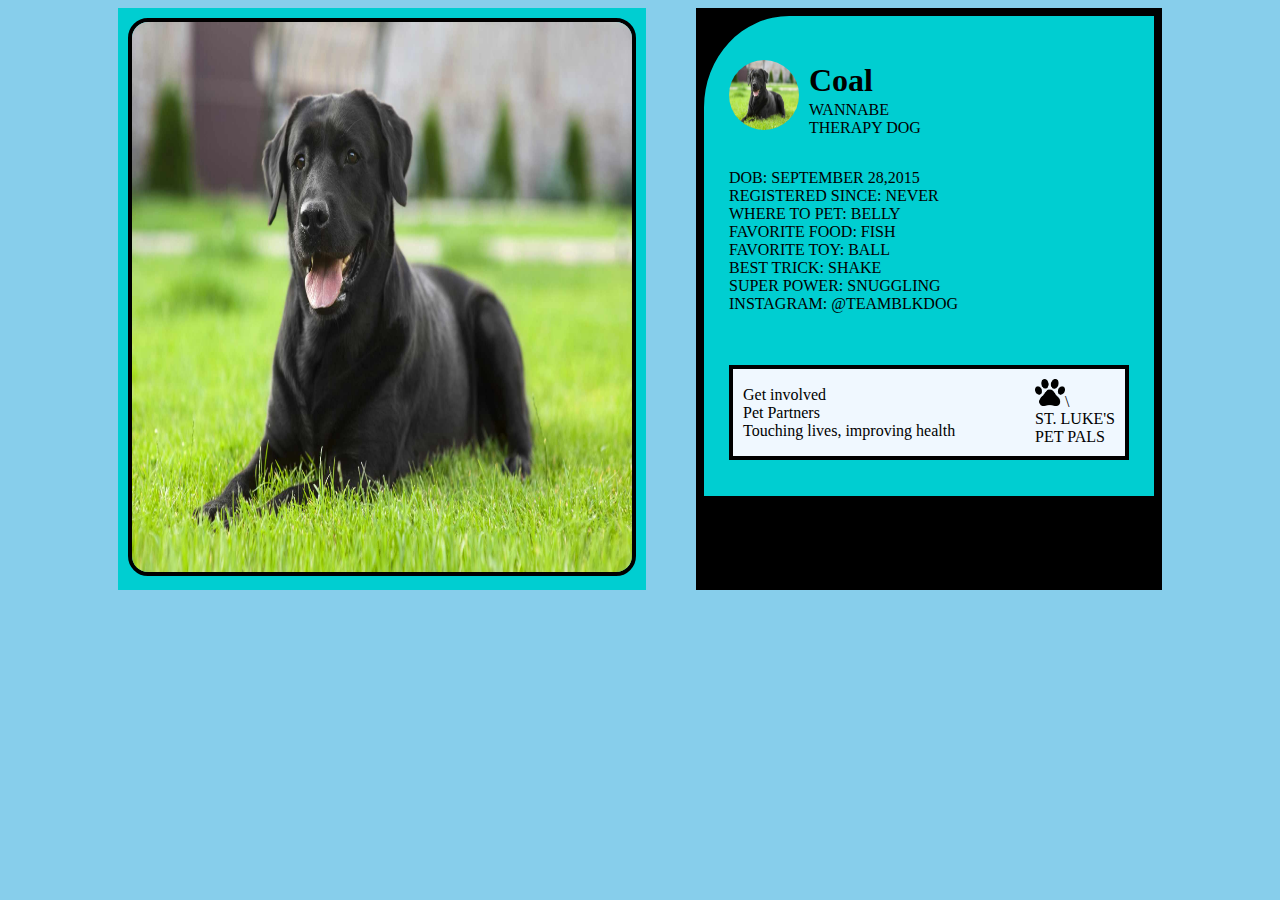
<file: index.html>
<!DOCTYPE html>
<html>

<head>
  <title>ANIMAL TRADING CARD</title>
  <link rel="stylesheet" href="css/style.css">
</head>

<body>
  <div class="buddies">
    <div class="dog-container">
      <div class="img">
        <img src="dog.jpg" height="550px" width="500px">
      </div>
    </div>
    <div class="black">
      <div class="second">
        <div class="paragraph">
          <div class="dog">
            <img src="dog.jpg" height="70px" width="70px">
          </div>
          <div class="heading">
            <h1>Coal
            </h1>
            <p class="wannabe">
              WANNABE
              <br>
              THERAPY DOG
            </p>


          </div>
        </div>
        <p>
          DOB: SEPTEMBER 28,2015
          <br>
          REGISTERED SINCE: NEVER
          <br>
          WHERE TO PET: BELLY
          <br>
          FAVORITE FOOD: FISH
          <br>
          FAVORITE TOY: BALL
          <br>
          BEST TRICK: SHAKE
          <br>
          SUPER POWER: SNUGGLING
          <br>
          INSTAGRAM: @TEAMBLKDOG
        </p>
        <br>
        <br>
        <div class="last">
          <div class="note">
            <div class="first">
              <div>Get involved</div>
              Pet Partners
              <br>
              Touching lives, improving health
            </div>
            <div class="paws">
              <img src="R.png" height="auto" width="30px">\
              <div class="">
                ST. LUKE'S
              </div>
              <div>
                PET PALS
              </div>
            </div>

          </div>
        </div>
      </div>
    </div>
  </div>

</body>

</html>
</file>
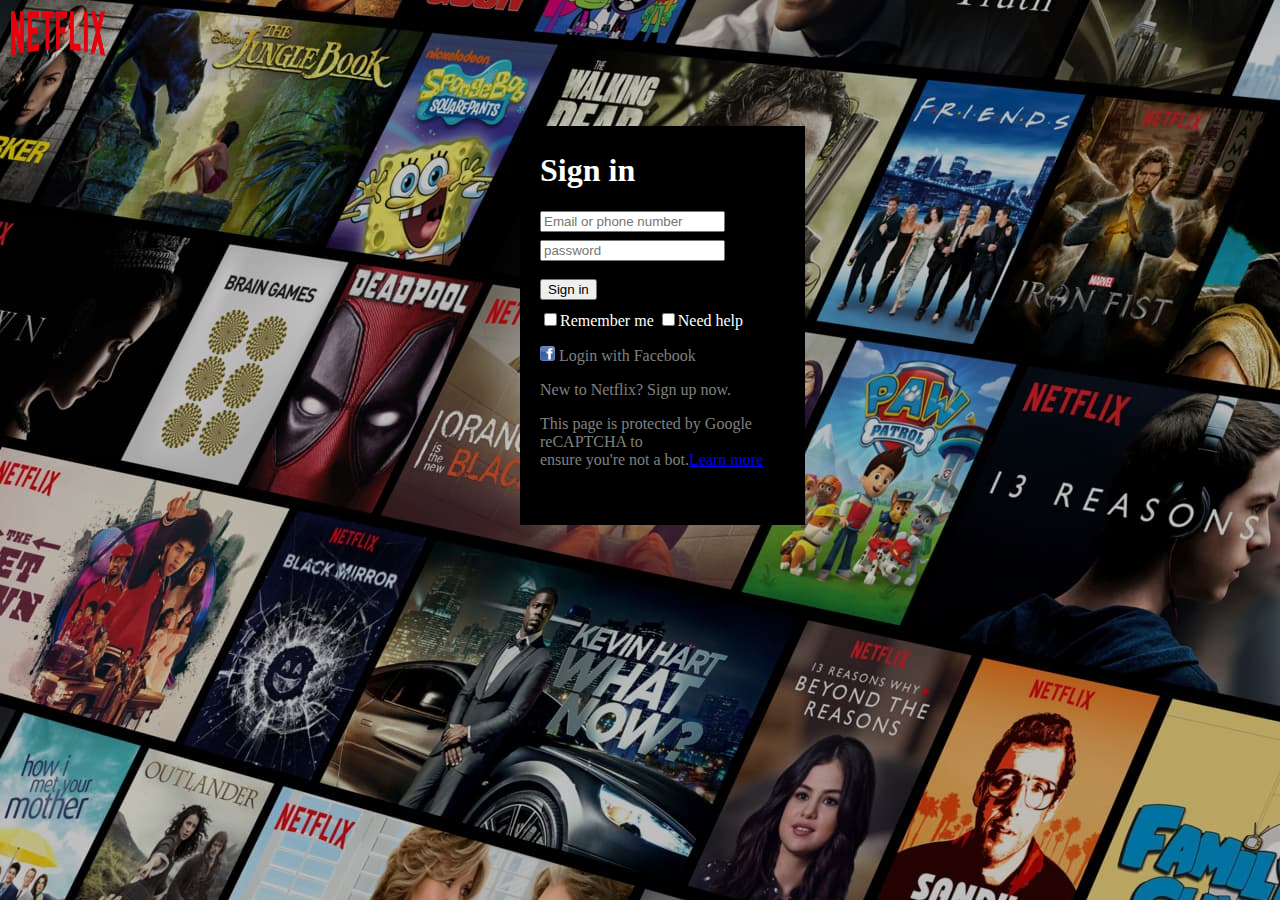
<file: assignment 2/otherpage.html>
<!DOCTYPE html>
<html lang="en">
<head>
    <meta charset="UTF-8">
    <meta name="viewport" content="width=device-width, initial-scale=1.0">
    <title>sign up bar</title>
    <link rel="stylesheet" href="create.css">
</head>
<body>
    <div class="body">
    <div class="header">
        <img src="netflix-logo-1.png" height="50px" width="100px">
    </div>
    <div class="wrapper">
        <form action="">
            <h1>Sign in</h1>
            <div class="input-box">
                <input type="text" placeholder="Email or phone number" required>
            </div>
            <div class="input-box">
                <input type="password" placeholder="password" required>
            </div>
            <button type="submit" class="btn">Sign in</button>
            <div class="remember-forgot">
                <label><input type="checkbox">Remember me</label>
                <label><input type="checkbox">Need help</label>
            </div>
            <div class="register-link">
                <p>
                    <img src="facebook logo.png" height="15px" width="15px">  Login with Facebook</p>
                <p>New to Netflix? Sign up now.</p>
                <p>This page is protected by Google reCAPTCHA to
                    <br>
                     ensure you're not a bot.<a href="#">Learn more</a></p>
            </div>
        </form>
    </div>
        </div>
    </body>
</html>
</file>
<file: css/style.css>
body {
  background-color: skyblue;
  display: flex;

  align-items: center;
  flex-direction: column;
  overflow-y: auto;
}

.dog-container {
  background-color: darkturquoise;
  padding: 10px;
}

.img img {

  border: 4px solid black;
  border-radius: 20px;
  box-shadow: 0 0 0 10 brown;
}

.second {
  border: 8px solid black;
  border-radius: 20% 0 0 0;
  margin: 0;
  padding: 25px;
  align-items: center;
  width: 400px;
  height: 430px;
  background-color: darkturquoise;
}

.dog img {
  border: 2px;
  border-radius: 50px;
}

.paragraph {
  display: flex;
  align-items: center;
  gap: 10px;
}

.wannabe {
  margin-top: -20px;
}

.buddies {
  display: flex;
  border-spacing: 10px;
  gap: 50px;
  padding: 0 10px;
}

.black {
  background-color: black;
}

.note {
  display: flex;
  flex-direction: row;
  justify-content: space-between;
  align-items: center;
}

.last {
  border: 4px solid black;
  margin: 0;
  padding: 10px;
  background-color: aliceblue;
}
</file>
<file: assignment 2/create.css>
body{
    background-image: url('crashcourse/Netflix-Background.jpg');
    background-color: red;
    z-index: 1;
    /* background-size: cover;
  background-position: center;
  box-shadow: inset 0 0 0 1000px rgba(0, 0, 0, 0.5);
    padding: 5px; */
}


.wrapper{
    background-color: black;
    margin-left: 40%;
    margin-top: 5%;
    padding: 5px 15px 40px 20px;
    width: 250px;
    display: flex;
    justify-content: center;
    align-items: center;
    position: absolute;
}
h1{
    color: white;
}
.remember-forgot{
    color: white;
    font-weight: lighter;
}
.register-link{
    color: grey;
}

.input-box{
    background-color: transparent;
    margin-bottom: 8px;
}
.btn{
    margin-top: 10px;
    margin-bottom: 10px;
}
</file>
